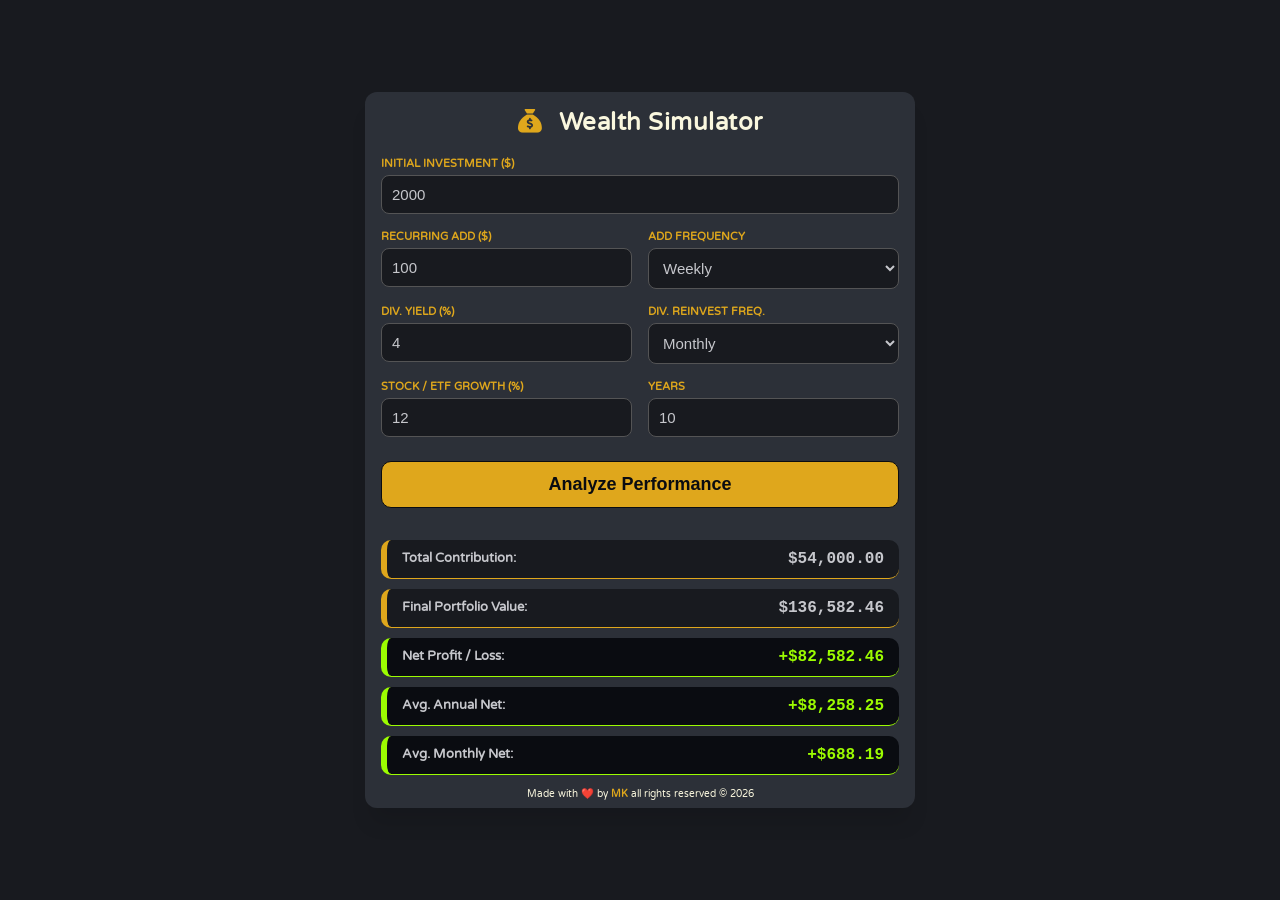
<file: index.html>
<!DOCTYPE html>
<html lang="en">

<head>
    <meta charset="UTF-8">
    <meta name="viewport" content="width=device-width, initial-scale=1.0">
    <link rel="preconnect" href="https://fonts.googleapis.com">
    <link rel="preconnect" href="https://fonts.gstatic.com" crossorigin>
    <link
        href="https://fonts.googleapis.com/css2?family=Carlito:ital,wght@0,400;0,700;1,400;1,700&family=Varela+Round&display=swap"
        rel="stylesheet">
    <link rel="icon" href="https://i.postimg.cc/9XncNmdf/Growing-Wealth.png" type="image/x-icon">
    <link rel="icon" href="https://i.postimg.cc/9XncNmdf/Growing-Wealth.png" type="image/x-icon">
    <link rel="stylesheet" href="style.css">
    <link rel="stylesheet" href="https://cdnjs.cloudflare.com/ajax/libs/font-awesome/6.5.2/css/all.min.css"
        integrity="sha512-SnH5WK+bZxgPHs44uWIX+LLJAJ9/2PkPKZ5QiAj6Ta86w+fsb2TkcmfRyVX3pBnMFcV7oQPJkl9QevSCWr3W6A=="
        crossorigin="anonymous" referrerpolicy="no-referrer" />
    <title>Wealth Simulator</title>
    <style>

    </style>
</head>

<body>

    <div class="container">
        <h2><i class="fa-solid fa-sack-dollar"></i> Wealth Simulator</h2>

        <div class="grid">
            <div class="field full">
                <label>Initial Investment ($)</label>
                <input title="p" type="number" id="p" value="2000">
            </div>

            <div class="field">
                <label>Recurring Add ($)</label>
                <input title="pmt" type="number" id="pmt" value="100">
            </div>

            <div class="field">
                <label>Add Frequency</label>
                <select title="add_freq" id="add_freq">
                    <option value="52" selected>Weekly</option>
                    <option value="26">Bi-Weekly</option>
                    <option value="12">Monthly</option>
                </select>
            </div>

            <div class="field">
                <label>Div. Yield (%)</label>
                <input title="yield" type="number" id="yield" value="4" step="0.1">
            </div>

            <div class="field">
                <label>Div. Reinvest Freq.</label>
                <select id="div_freq" title="div_freq">
                    <option value="52">Weekly</option>
                    <option value="12" selected>Monthly</option>
                    <option value="4">Quarterly</option>
                </select>
            </div>

            <div class="field">
                <label>Stock / ETF Growth (%)</label>
                <input title="growth" type="number" id="growth" value="12" step="0.1">
            </div>

            <div class="field">
                <label>Years</label>
                <input title="years" type="number" id="years" value="10">
            </div>
        </div>

        <button onclick="calculate()">Analyze Performance</button>

        <hr>

        <div class="results-group">
            <div class="result-item highlight">
                <span>Total Contribution:</span>
                <strong id="res-contrib">$0.00</strong>
            </div>
            <div class="result-item highlight">
                <span>Final Portfolio Value:</span>
                <strong id="res-total">$0.00</strong>
            </div>
            <div class="result-item" id="card-net">
                <span>Net Profit / Loss:</span>
                <strong id="res-net">$0.00</strong>
            </div>
            <div class="result-item" id="card-annual">
                <span>Avg. Annual Net:</span>
                <strong id="res-annual">$0.00</strong>
            </div>
            <div class="result-item" id="card-monthly">
                <span>Avg. Monthly Net:</span>
                <strong id="res-monthly">$0.00</strong>
            </div>
        </div>
        <div class="footer">
            <h6>Made with ❤️ by <a href="https://khandakerhub.github.io/">MK</a> all rights reserved © 2026</h6>
        </div>
    </div>



    <script src="script.js"></script>
</body>

</html>
</file>
<file: style.css>
:root {
  --bg: #181a1f;
  --title: #faf7de;
  --text: #c6c7cc;
  --card: #2c3038;
  --label: #dfa71c;
  --border:#545455;
  --primary: #0a0c11;
  --success: #9cfc01;
  --danger: #ff0000;
}

* {
  box-sizing: border-box;
}

body {
  font-family: "Varela Round", sans-serif;
  background-color: var(--bg);
  display: flex;
  justify-content: center;
  align-items: center;
  /* Use dvh to handle mobile browser toolbars correctly */
  min-height: 100dvh;
  margin: 0;
  padding: 10px;
  /* Remove vertical scroll bar */
  overflow-y: hidden;
}

.container {
  background: var(--card);
  width: 100%;
  max-width: 550px;
  height: 100%;
  padding: 1rem;
  border-radius: 12px;
  box-shadow: 0 20px 20px -5px rgba(7, 7, 7, 0.1);
  /* Ensure container itself doesn't cause overflow */
  max-height: 98dvh;
  overflow-y: auto;
  /* Allow scrolling INSIDE the card only if content exceeds phone height */
  scrollbar-width: none;
  /* Firefox: hide scrollbar */
  Syntax: none;
  -ms-overflow-style: none;
  /* IE/Edge: hide scrollbar */
}

/* Chrome/Safari: hide scrollbar inside the container */
.container::-webkit-scrollbar {
  display: none;
}

h2 {
  text-align: center;
  margin-top: 0;
  color: var(--title);
  font-size: 1.5rem;
  letter-spacing: 0.5px;
}

.fa-solid {
  color: var(--label);
  margin-right: 10px;
}


/* Responsive Grid Logic */
.grid {
  display: grid;
  grid-template-columns: 1fr 1fr;
  /* Default 2 columns */
  gap: 1rem;
}

.full {
  grid-column: span 2;
}

/* Mobile Adjustments: Stack columns on small screens */
@media (max-width: 360px) {
  .container {
    border-radius: 10px;
  }

  .grid {
    grid-template-columns: 1fr;
    /* Switch to 1 column */
  }

  .full {
    grid-column: span 1;
  }

  .container {
    padding: 0.75rem;
  }

  input,
  select,
  button {
    font-size: 16px;
    /* Prevents iOS zoom on focus */
  }

  label {
    font-size: 10px;
    font-weight: 600;
    margin-bottom: 3px;
  }

  input,
  select {
    padding: 5px;
    border: 1px solid var(--border);
    border-radius: 5px;
    font-size: 14px;
  }
}

label {
  display: block;
  font-size: 11px;
  font-weight: 800;
  color: var(--label);
  text-transform: uppercase;
  margin-bottom: 5px;
}

input,
select {
  color: var(--text);
  background-color: var(--bg);
  width: 100%;
  padding: 10px;
  border: 1px solid var(--border);
  border-radius: 8px;
  font-size: 15px;
  box-sizing: border-box;
  transition: border-color 0.2s;
}

input:focus {
  outline: none;
  border-color: var(--label);
}

button {
  width: 100%;
  padding: 12px;
  background-color: var(--label);
  color: var(--primary);
  border: 1px solid var(--primary);
  border-radius: 10px;
  font-size: 18px;
  font-weight: 600;
  cursor: pointer;
  margin-top: 1.5rem;
  transition: opacity 0.2s;
}

button:hover {
  opacity: 0.85;
}

hr {
  border: 0;
  color: var(--border);
  margin: 1rem 0;
}

.results-group {
  display: flex;
  flex-direction: column;
  gap: 10px;
}

.result-item {
  display: flex;
  justify-content: space-between;
  padding: 10px 15px;
  background: var(--primary);
  border-radius: 10px;
  border-left: 6px solid var(--label);
  border-bottom: 1px solid var(--label);
}

.result-item span {
  font-size: 13px;
  color: var(--text);
  font-weight: 600;
}

.result-item strong {
  font-size: 16px;
  font-family: 'Courier New', monospace;
}

/* Highlight Cards */
.highlight {
  color: var(--text);
  background: var(--bg);
  border-left-color: var(--label);
  border-bottom-color: var(--label);
}

.pos {
  border-left-color: var(--success);
  border-bottom-color: var(--success);
  color: var(--success);
}

.neg {
  border-left-color: var(--danger);
  border-bottom-color: var(--danger);
  color: var(--danger);
}

/* Footer */
.footer {
  display: block;
  text-align: center;
  margin-top: 0.75rem;
  margin-bottom: -2rem;
}

.footer a {
  color: var(--label);
  text-decoration: none;
  font-weight: 600;
}

h6 {
  text-align: center;
  margin-top: 0;
  color: var(--title);
  font-size: 0.65rem;
  font-weight: 300;
}
</file>
